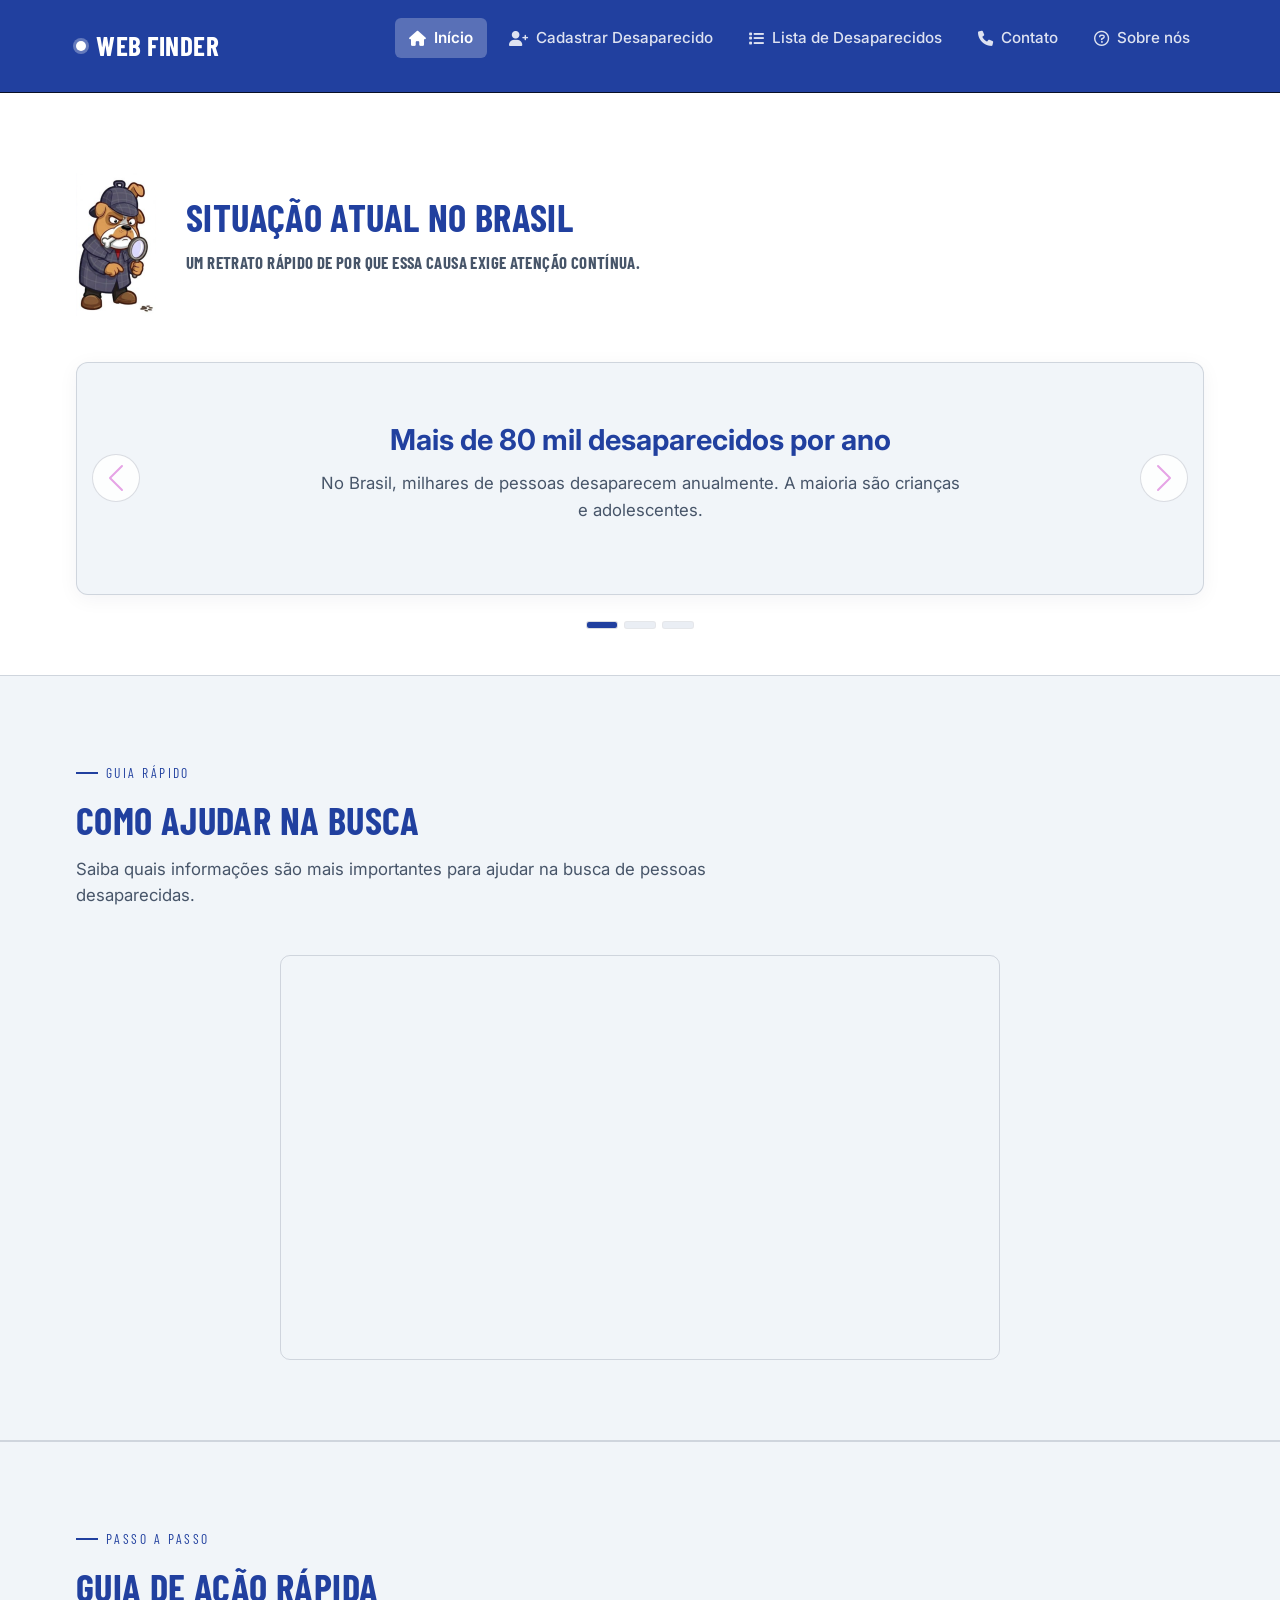
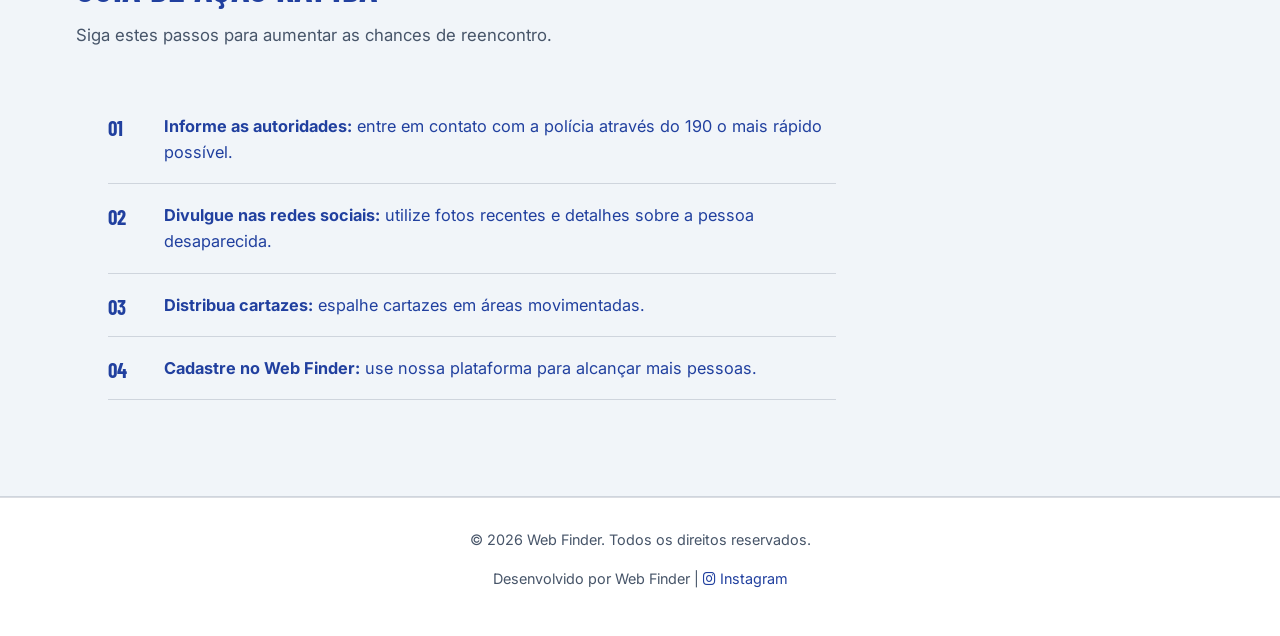
<file: index.html>
<!DOCTYPE html>
<html lang="pt-BR">
<head>
    <meta charset="UTF-8">
    <meta name="viewport" content="width=device-width, initial-scale=1.0">
    <title>Web Finder — Ajude a Encontrar Pessoas Desaparecidas</title>
    <meta name="description" content="Web Finder é uma plataforma para cadastrar e divulgar casos de pessoas desaparecidas no Brasil.">
    
    <!-- Bootstrap 5.3 CSS -->
    <link href="https://cdn.jsdelivr.net/npm/bootstrap@5.3.3/dist/css/bootstrap.min.css" rel="stylesheet">
    
    <!-- Fontes e Ícones -->
    <link rel="preconnect" href="https://fonts.googleapis.com">
    <link rel="preconnect" href="https://fonts.gstatic.com" crossorigin>
    <link href="https://fonts.googleapis.com/css2?family=Barlow+Condensed:wght@500;600;700&family=Inter:wght@400;500;600&display=swap" rel="stylesheet">
    <link rel="stylesheet" href="https://cdnjs.cloudflare.com/ajax/libs/font-awesome/6.0.0-beta3/css/all.min.css">
    
    <!-- CSS Customizado -->
    <link rel="stylesheet" href="home.css">
    <link rel="icon" href="WEBFINDER.jpg">
</head>

<body>
    <header>
        <div class="container">
            <a href="index.html" class="brand">
                <span class="brand-mark"></span>
                Web Finder
            </a>

            <button class="menu-toggle" id="menu-toggle" aria-label="Abrir menu" aria-expanded="false" aria-controls="nav-menu">
                <i class="fas fa-bars"></i>
            </button>

            <nav id="nav-menu">
                <ul>
                    <li><a href="index.html" class="active"><i class="fas fa-home"></i> Início</a></li>
                    <li><a href="cadastro.html"><i class="fas fa-user-plus"></i> Cadastrar Desaparecido</a></li>
                    <li><a href="lista.html"><i class="fas fa-list"></i> Lista de Desaparecidos</a></li>
                    <li><a href="contato.html"><i class="fas fa-phone"></i> Contato</a></li>
                    <li><a href="sobre.html"><i class="fa-regular fa-circle-question"></i> Sobre nós</a></li>
                    <!-- Ícone da aba do navegador (Favicon) -->
                    <link rel="icon" type="image png" href="aufinder2.png">
                    
                </ul>
            </nav>
        </div>
    </header>

    <!-- Seção do Carrossel (Bootstrap 5.3) -->
    <section id="info-desaparecidos" class="info-desaparecidos">
        <div class="container">
            <div class="section-head">
                <div class="header-detective">
                <img src="aufinder1.png" alt="Detetive" class="detective-img">
                <h1 class="detective-title"</h1>
                <h2>Situação atual no Brasil 
                   <p>Um retrato rápido de por que essa causa exige atenção contínua.</p></h2>
                </div>
             </div>

              <!-- Carrossel Bootstrap 5.3 -->
              <div id="myCarousel" class="carousel slide custom-carousel" data-bs-ride="carousel">
                <div class="carousel-indicators">
                    <button type="button" data-bs-target="#myCarousel" data-bs-slide-to="0" class="active" aria-current="true" aria-label="Slide 1"></button>
                    <button type="button" data-bs-target="#myCarousel" data-bs-slide-to="1" aria-label="Slide 2"></button>
                    <button type="button" data-bs-target="#myCarousel" data-bs-slide-to="2" aria-label="Slide 3"></button>
                </div>

                <div class="carousel-inner">
                    <div class="carousel-item active">
                        <div class="carousel-card">
                            <h3>Mais de 80 mil desaparecidos por ano</h3>
                            <p>No Brasil, milhares de pessoas desaparecem anualmente. A maioria são crianças e adolescentes.</p>
                        </div>
                    </div>
                    <div class="carousel-item">
                        <div class="carousel-card">
                            <h3>Ajude na busca</h3>
                            <p>Informações detalhadas aumentam as chances de reencontro. Cadastre fotos e dados importantes.</p>
                        </div>
                    </div>
                    <div class="carousel-item">
                        <div class="carousel-card">
                            <h3>Tempo é essencial</h3>
                            <p>Agir rapidamente é crucial. Utilize nossa plataforma para divulgar casos e alcançar mais pessoas.</p>
                        </div>
                    </div>
                </div>

                <button class="carousel-control-prev" type="button" data-bs-target="#myCarousel" data-bs-slide="prev">
                    <span class="carousel-control-prev-icon" aria-hidden="true"></span>
                    <span class="visually-hidden">Anterior</span>
                </button>
                <button class="carousel-control-next" type="button" data-bs-target="#myCarousel" data-bs-slide="next">
                    <span class="carousel-control-next-icon" aria-hidden="true"></span>
                    <span class="visually-hidden">Próximo</span>
                </button>
            </div>
        </div>
    </section>

    <section id="guia-desaparecidos" class="guia-desaparecidos">
        <div class="container">
            <div class="section-head">
                <span class="eyebrow">Guia rápido</span>
                <h2>Como ajudar na busca</h2>
                <p>Saiba quais informações são mais importantes para ajudar na busca de pessoas desaparecidas.</p>
            </div>
            <div class="video-container">
                <iframe src="https://www.youtube.com/embed/4q6k_8BEk0E" title="Guia: como ajudar na busca de pessoas desaparecidas"
                    frameborder="0" allowfullscreen loading="lazy"></iframe>
            </div>
        </div>
    </section>

    <section id="acao-rapida" class="acao-rapida">
        <div class="container">
            <div class="section-head">
                <span class="eyebrow">Passo a passo</span>
                <h2>Guia de ação rápida</h2>
                <p>Siga estes passos para aumentar as chances de reencontro.</p>
            </div>
            <ol>
                <li><strong>Informe as autoridades:</strong> <span>entre em contato com a polícia através do 190 o mais rápido possível.</span></li>
                <li><strong>Divulgue nas redes sociais:</strong> <span>utilize fotos recentes e detalhes sobre a pessoa desaparecida.</span></li>
                <li><strong>Distribua cartazes:</strong> <span>espalhe cartazes em áreas movimentadas.</span></li>
                <li><strong>Cadastre no Web Finder:</strong> <span>use nossa plataforma para alcançar mais pessoas.</span></li>
            </ol>
        </div>
    </section>

    <footer>
        <p>© 2026 Web Finder. Todos os direitos reservados.</p>
        <p>Desenvolvido por Web Finder | <a href="https://www.instagram.com/web.finder___2025?utm_source=qr&igsh=cWY5eGM1aW0zeXFv" target="_blank" rel="noopener"><i class="fa-brands fa-instagram"></i> Instagram</a></p>
    </footer>

    <!-- JS do Bootstrap 5.3 -->
    <script src="https://cdn.jsdelivr.net/npm/bootstrap@5.3.3/dist/js/bootstrap.bundle.min.js"></script>

    <script>
        const toggle = document.getElementById('menu-toggle');
        const nav = document.getElementById('nav-menu');

        toggle.addEventListener('click', () => {
            const isOpen = nav.classList.toggle('open');
            toggle.classList.toggle('active');
            toggle.setAttribute('aria-expanded', isOpen);
        });
    </script>
</body>

</html>
</file>
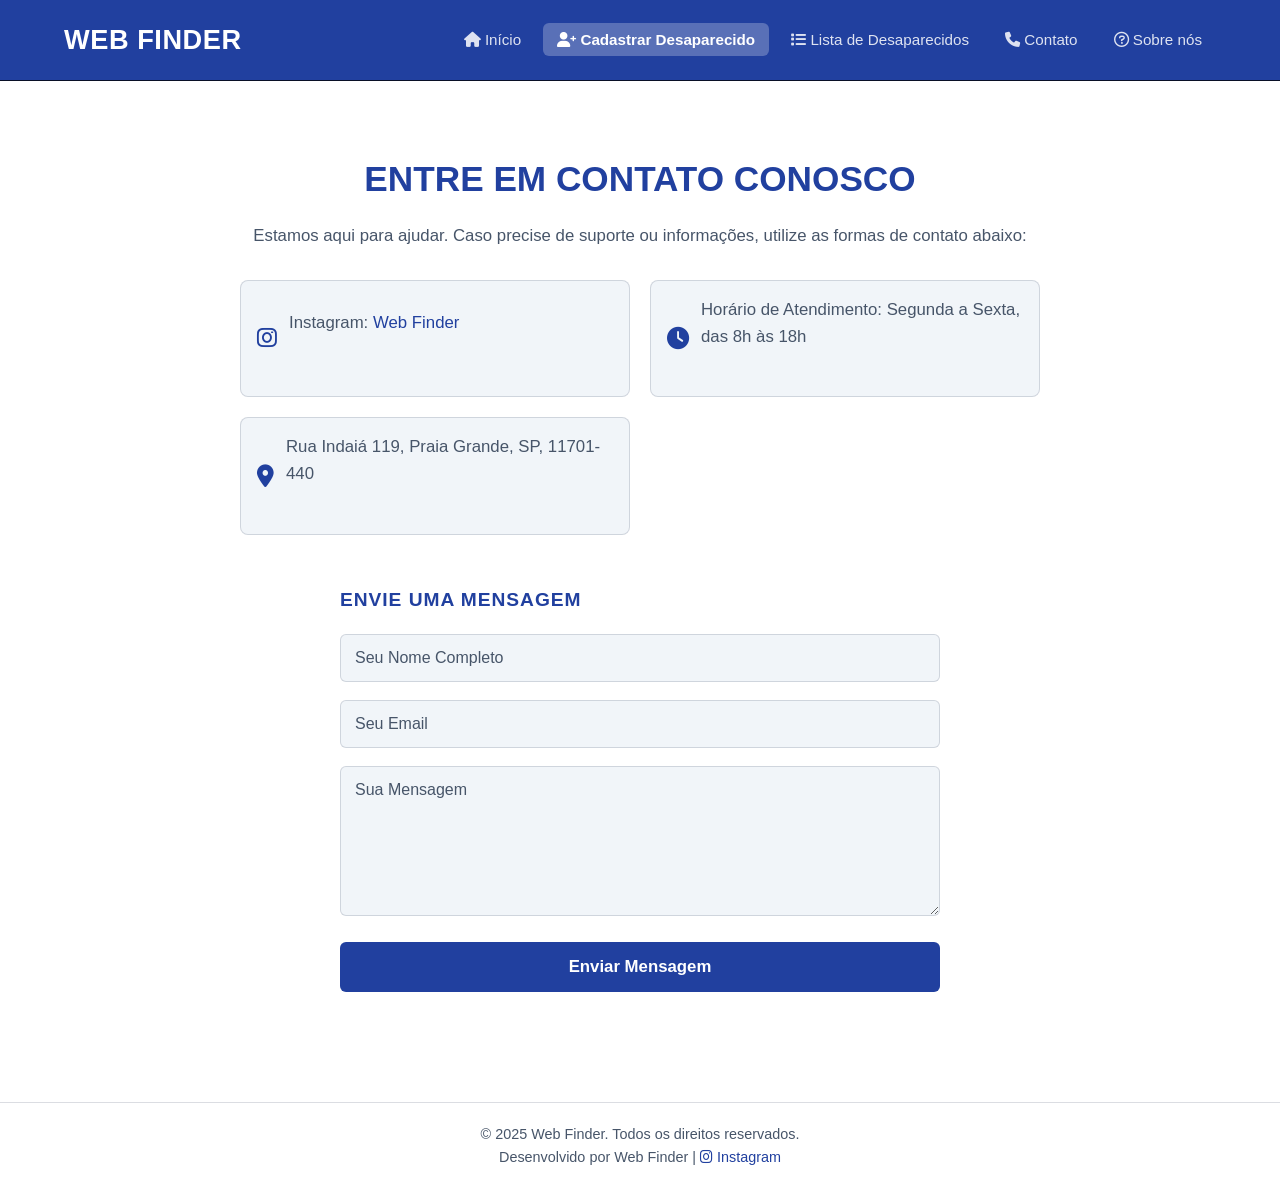
<file: contato.html>
<!--By Guilherme -->


<!DOCTYPE html>
<html lang="pt-BR">

<head>
    <meta charset="UTF-8">
    <meta name="viewport" content="width=device-width, initial-scale=1.0">
    <title>Web Finder</title>
    <link rel="stylesheet" href="contato.css">
    <link rel="stylesheet" href="https://cdnjs.cloudflare.com/ajax/libs/font-awesome/6.0.0-beta3/css/all.min.css">
  <link rel="icon" href="WEBFINDER.jpg">
</head>

<body>
<header>
  <div class="container">
    <h1>Web Finder</h1>

    <!-- Botão do menu hamburguer -->
    <button class="menu-toggle" id="menu-toggle" aria-label="Abrir menu">
      <i class="fas fa-bars"></i>
    </button>

    <nav id="nav-menu">
      <ul>
       <li><a href="index.html"><i class="fas fa-home"></i> Início</a></li>
                    <li><a href="cadastro.html" class="active"><i class="fas fa-user-plus"></i> Cadastrar Desaparecido</a></li>
                    <li><a href="lista.html"><i class="fas fa-list"></i> Lista de Desaparecidos</a></li>
                    <li><a href="contato.html"><i class="fas fa-phone"></i> Contato</a></li>
                    <li><a href="sobre.html"><i class="fa-regular fa-circle-question"></i> Sobre nós</a></li>
      </ul>
    </nav>
  </div>
</header>

    <section id="contato" class="contato">
        <div class="container">
            <h2>Entre em Contato Conosco</h2>
            <p>Estamos aqui para ajudar. Caso precise de suporte ou informações, utilize as formas de contato abaixo:
            </p>

            <!-- Informações de contato direto -->
            <div class="informacoes-contato">
                <div class="info-item">
                    <i class="fa-brands fa-instagram"></i>
                    <p>Instagram: <a
                            href="https://www.instagram.com/web.finder___2025?utm_source=qr&igsh=cWY5eGM1aW0zeXFv">Web
                            Finder</a></p>
                </div>
            
                <div class="info-item">
                    <i class="fas fa-clock"></i>
                    <p>Horário de Atendimento: Segunda a Sexta, das 8h às 18h</p>
                </div>
                <div class="info-item">
                    <i class="fas fa-map-marker-alt"></i>
                    <p>Rua Indaiá 119, Praia Grande, SP, 11701-440</p>
                </div>
            </div>

            <!-- Formulário de contato -->
            <form>
                <h3>Envie uma Mensagem</h3>
                <div class="form-group">
                    <input type="text" name="nome" placeholder="Seu Nome Completo" required>
                </div>
                <div class="form-group">
                    <input type="email" name="email" placeholder="Seu Email" required>
                </div>
                <div class="form-group">
                    <textarea name="mensagem" placeholder="Sua Mensagem" required></textarea>
                </div>
                <button type="submit" class="btn-enviar">Enviar Mensagem</button>
            </form>
        </div>
    </section>


    <footer>
        <p>© 2025 Web Finder. Todos os direitos reservados.</p>
        <p>Desenvolvido por Web Finder | <a href="https://www.instagram.com/web.finder___2025?utm_source=qr&igsh=cWY5eGM1aW0zeXFv" target="_blank"><i
                    class="fa-brands fa-instagram"></i> Instagram</a></p>
    </footer>


            <script>
        const toggle = document.getElementById('menu-toggle');
const nav = document.getElementById('nav-menu');

toggle.addEventListener('click', () => {
  nav.classList.toggle('open');
  toggle.classList.toggle('active');
});
    </script>
</body>


</html>
</file>
<file: home.css>
/* ==========================================================================
   Variáveis — Tema Claro com Detalhes no Azul do Logo (#0F1B3E)
   ========================================================================== */

:root {
    --ink: #ffffffd6;             /* Fundo da página (Branco) */
    --panel: #F1F5F9;           /* Fundo dos cartões e seções */
    --panel-light: #E2E8F0;     /* Fundo de hover/elementos */
    --off-white: #21409f;       /* Cor principal de texto (Escuro) */
    --muted: #475569;           /* Cor secundária de texto */
    
    /* Cores extraídas diretamente da imagem do WEBFINDER */
    --blue: #21409f;            /* Azul Marinho Escuro do Logo */
    --blue-dark: #091026;       /* Tom mais escuro para hover/mobile */
    --line: rgba(15, 27, 62, 0.15); /* Linha divisória suave */

    --font-display: 'Barlow Condensed', 'Arial Narrow', sans-serif;
    --font-body: 'Inter', 'Segoe UI', Arial, sans-serif;
    .header-detective {
  display: flex;
  align-items: center; /* Alinha o texto verticalmente com a imagem */
  gap: 15px;           /* Espaço entre a imagem e o texto */
  .logo {
  display: flex;
  align-items: center;
  gap: 10px;
  text-decoration: none;
  color: #FFFFFF;
  font-weight: 800;
  font-size: 1.4rem;
  letter-spacing: 0.5px;
}

.logo-png {
  width: 40px;          /* Ajusta o tamanho da cabeça do mascote */
  height: 40px;
  object-fit: contain;
  border-radius: 50%;   /* Deixa a imagem redonda caso a imagem original seja quadrada */
}
}

.detective-img {
  width: 80px;        /* Ajuste a largura da imagem conforme necessário */
  height: auto;
}

.detective-title {
  font-size: 1.5rem;
  color: var(--off-white, #1e293b); /* Adapta-se ao tema */
  margin: 0;
  .situacao-header {
  padding: 40px 20px 20px;
  display: flex;
  justify-content: center;
}

.situacao-container {
  display: flex;
  align-items: center;
  gap: 20px;
  max-width: 900px;
  width: 100%;
}

.detective-img {
  width: 110px;
  height: auto;
  flex-shrink: 0;
}

.situacao-texto h2 {
  font-family: var(--font-display, sans-serif);
  font-size: 2.2rem;
  font-weight: 800;
  color: var(--blue, #0F1B3E);
  line-height: 1.1;
  margin-bottom: 8px;
}

.situacao-texto p {
  font-size: 1.05rem;
  color: var(--muted, #475569);
  margin: 0;
  max-width: 500px;
}

/* Ajuste Responsivo */
@media (max-width: 600px) {
  .situacao-container {
    flex-direction: column;
    text-align: center;
  }
  
  .situacao-texto p {
    margin: auto;
  }
}
}
}

* {
    margin: 0;
    padding: 0;
    box-sizing: border-box;
}

html {
    scroll-behavior: smooth;
}

body {
    background-color: var(--ink);
    color: var(--off-white);
    font-family: var(--font-body);
    line-height: 1.6;
}

a {
    color: inherit;
    text-decoration: none;
}

.container {
    width: 90%;
    max-width: 1200px;
    margin: auto;
}

/* Rótulo e detalhes em azul */
.eyebrow {
    display: inline-flex;
    align-items: center;
    gap: 8px;
    font-family: var(--font-display);
    font-size: 0.85rem;
    letter-spacing: 0.18em;
    text-transform: uppercase;
    color: var(--blue);
    margin-bottom: 14px;
}

.eyebrow::before {
    content: "";
    width: 22px;
    height: 2px;
    background: var(--off-white);
}

/* ==========================================================================
   Header — Fundo no Azul do Logo com Textos Brancos
   ========================================================================== */

header {
    background: var(--blue);
    border-bottom: 1px solid var(--blue-dark);
    padding: 18px 0;
    position: sticky;
    top: 0;
    z-index: 100;
}

header .container {
    display: flex;
    align-items: center;
    justify-content: space-between;
}

.brand {
    display: flex;
    align-items: center;
    gap: 10px;
    font-family: var(--font-display);
    font-size: 1.7rem;
    font-weight: 700;
    letter-spacing: 0.02em;
    text-transform: uppercase;
    color: #FFFFFF;
}

.brand .brand-mark {
    width: 10px;
    height: 10px;
    background: #FFFFFF;
    border-radius: 50%;
    flex-shrink: 0;
    box-shadow: 0 0 0 3px rgba(255, 255, 255, 0.3);
}

.menu-toggle {
    display: none;
    background: none;
    border: none;
    font-size: 1.6rem;
    color: #FFFFFF;
    cursor: pointer;
}

nav ul {
    list-style: none;
    display: flex;
    gap: 8px;
}

nav ul li a {
    display: flex;
    align-items: center;
    gap: 8px;
    color: rgba(255, 255, 255, 0.85);
    font-size: 0.95rem;
    font-weight: 500;
    padding: 8px 14px;
    border-radius: 6px;
    transition: color 0.2s, background 0.2s;
}

nav ul li a:hover {
    color: #FFFFFF;
    background: rgba(255, 255, 255, 0.15);
}

nav ul li a.active {
    color: #FFFFFF;
    background: rgba(255, 255, 255, 0.25);
    font-weight: 600;
}

/* Seções Gerais */
section {
    padding: 80px 0;
}

.section-head {
    max-width: 640px;
    margin-bottom: 46px;
}

.section-head h2 {
    font-family: var(--font-display);
    font-size: 2.4rem;
    text-transform: uppercase;
    font-weight: 700;
    letter-spacing: 0.01em;
    color: var(--off-white);
}

.section-head p {
    color: var(--muted);
    margin-top: 12px;
    font-size: 1.05rem;
}

/* ==========================================================================
   Estilização do Carrossel Bootstrap 5.3 (Light + Azul Logo)
   ========================================================================== */

.info-desaparecidos {
    background: var(--ink);
}

.custom-carousel {
    background: var(--panel);
    border: 1px solid var(--line);
    border-radius: 12px;
    padding: 50px 40px 60px;
    position: relative;
    box-shadow: 0 4px 20px rgba(15, 27, 62, 0.05);
}

.carousel-card {
    text-align: center;
    padding: 10px 40px;
}

.carousel-card h3 {
    font-size: 1.8rem;
    font-weight: 700;
    color: var(--blue);
    margin-bottom: 12px;
}

.carousel-card p {
    color: var(--muted);
    font-size: 1.05rem;
    max-width: 650px;
    margin: 0 auto;
}

/* Setas de Navegação */
.custom-carousel .carousel-control-prev,
.custom-carousel .carousel-control-next {
    width: 48px;
    height: 48px;
    top: 50%;
    transform: translateY(-50%);
    background: var(--ink);
    border: 1px solid var(--line);
    border-radius: 50%;
    opacity: 1;
    transition: background 0.2s, border-color 0.2s;
}

.custom-carousel .carousel-control-prev { left: 15px; }
.custom-carousel .carousel-control-next { right: 15px; }

.custom-carousel .carousel-control-prev:hover,
.custom-carousel .carousel-control-next:hover {
    background: var(--blue);
    border-color: var(--blue);
}

/* Ícone das setas no tom do azul do logo (brancas ao passar o mouse) */
.custom-carousel .carousel-control-prev-icon,
.custom-carousel .carousel-control-next-icon {
    filter: invert(10%) sepia(35%) saturate(3000%) hue-rotate(205deg) brightness(90%) contrast(100%);
}

.custom-carousel .carousel-control-prev:hover .carousel-control-prev-icon,
.custom-carousel .carousel-control-next:hover .carousel-control-next-icon {
    filter: brightness(0) invert(1);
}

/* Indicadores do carrossel */
.custom-carousel .carousel-indicators {
    margin-bottom: -35px;
}

.custom-carousel .carousel-indicators [data-bs-target] {
    background-color: var(--panel-light);
    border: 1px solid var(--line);
    height: 6px;
    border-radius: 3px;
    opacity: 0.7;
    transition: all 0.3s ease;
}

.custom-carousel .carousel-indicators .active {
    background-color: var(--blue);
    width: 30px;
    opacity: 1;
}

/* Guia em Vídeo & Ação Rápida */
.guia-desaparecidos, .acao-rapida {
    background: var(--panel);
    border-top: 1px solid var(--line);
    border-bottom: 1px solid var(--line);
}

.guia-desaparecidos .video-container {
    display: flex;
    justify-content: center;
}

.guia-desaparecidos iframe {
    width: 100%;
    max-width: 720px;
    height: 405px;
    border-radius: 10px;
    border: 1px solid var(--line);
}

.acao-rapida ol {
    list-style: none;
    counter-reset: passo;
    max-width: 760px;
}

.acao-rapida ol li {
    counter-increment: passo;
    position: relative;
    padding: 18px 0 18px 56px;
    border-bottom: 1px solid var(--line);
    font-size: 1.02rem;
    color: var(--off-white);
}

.acao-rapida ol li::before {
    content: counter(passo, decimal-leading-zero);
    position: absolute;
    left: 0;
    top: 16px;
    font-family: var(--font-display);
    font-size: 1.3rem;
    color: var(--blue);
    font-weight: 700;
}

/* Rodapé */
footer {
    background: var(--ink);
    border-top: 1px solid var(--line);
    text-align: center;
    padding: 30px 20px;
    color: var(--muted);
    font-size: 0.9rem;
}

footer a {
    color: var(--blue);
}

/* Responsivo */
@media (max-width: 768px) {
    .menu-toggle { display: block; }
    nav {
        position: absolute;
        top: 100%;
        left: 0;
        right: 0;
        background: var(--blue-dark);
        border-bottom: 1px solid var(--line);
        max-height: 0;
        overflow: hidden;
        transition: max-height 0.3s ease;
    }
    nav.open { max-height: 400px; }
    nav ul { flex-direction: column; padding: 10px 20px 20px; }
    .custom-carousel .carousel-control-prev,
    .custom-carousel .carousel-control-next { display: none; }
    .carousel-card { padding: 10px 0; }
}
</file>
<file: contato.css>
/* ==========================================================================
   Web Finder — contato.css
   Página: Entre em Contato
   Usa a mesma identidade visual de home.css
   ========================================================================== */

:root {
    --ink: #ffffffd6;             /* Fundo da página (Branco) */
    --panel: #F1F5F9;           /* Fundo dos cartões e seções */
    --panel-light: #E2E8F0;     /* Fundo de hover/elementos */
    --off-white: #21409f;       /* Cor principal de texto (Escuro) */
    --muted: #475569;           /* Cor secundária de texto */
    
    /* Cores extraídas do Logo WEBFINDER */
    --blue: #21409f;            /* Azul Marinho Escuro do Logo */
    --blue-dark: #091026;       /* Tom mais escuro para hover/mobile */
    --line: rgba(15, 27, 62, 0.15); /* Linha divisória suave */

    --font-display: 'Barlow Condensed', 'Arial Narrow', sans-serif;
    --font-body: 'Inter', 'Segoe UI', Arial, sans-serif;
}

* {
    margin: 0;
    padding: 0;
    box-sizing: border-box;
    font-family: var(--font-body);
}

body {
    background-color: var(--ink);
    color: var(--off-white);
    line-height: 1.6;
}

.container {
    width: 90%;
    max-width: 1200px;
    margin: auto;
}

/* ==========================================================================
   Cabeçalho
   ========================================================================== */

header {
    background: var(--blue);
    border-bottom: 1px solid var(--blue-dark);
    padding: 18px 0;
    position: sticky;
    top: 0;
    z-index: 100;
}

header .container {
    display: flex;
    align-items: center;
    justify-content: space-between;
}

header h1 {
    font-family: var(--font-display);
    font-size: 1.7rem;
    text-transform: uppercase;
    letter-spacing: 0.02em;
    color: #FFFFFF;
}

nav ul {
    list-style: none;
    display: flex;
    justify-content: center;
    flex-wrap: wrap;
    gap: 8px;
    padding: 0;
}

nav ul li a {
    color: rgba(255, 255, 255, 0.85);
    text-decoration: none;
    font-size: 0.95rem;
    font-weight: 500;
    padding: 8px 14px;
    border-radius: 6px;
    transition: color 0.2s, background 0.2s;
}

nav ul li a:hover {
    color: #FFFFFF;
    background: rgba(255, 255, 255, 0.15);
}

nav ul li a.active {
    color: #FFFFFF;
    background: rgba(255, 255, 255, 0.25);
    font-weight: 600;
}

/* ==========================================================================
   Seção de Contato
   ========================================================================== */

.contato {
    background-color: var(--ink);
    text-align: center;
    padding: 70px 20px;
}

.contato h2 {
    font-family: var(--font-display);
    text-transform: uppercase;
    font-weight: 700;
    font-size: 2.2rem;
    margin-bottom: 16px;
}

.contato p {
    font-size: 1.05rem;
    color: var(--muted);
    margin-bottom: 30px;
}

.informacoes-contato {
    display: grid;
    grid-template-columns: 1fr 1fr;
    gap: 20px;
    max-width: 800px;
    margin: 0 auto 50px;
    text-align: left;
}

.info-item {
    display: flex;
    align-items: center;
    gap: 12px;
    font-size: 1.05rem;
    background: var(--panel);
    border: 1px solid var(--line);
    border-radius: 8px;
    padding: 16px;
}

.info-item i {
    font-size: 1.4rem;
    color: var(--blue);
    flex-shrink: 0;
}

.info-item a {
    color: var(--blue);
    text-decoration: none;
    transition: color 0.2s;
}

.info-item a:hover {
    color: var(--blue-dark);
}

/* Formulário de contato */
.contato form {
    max-width: 600px;
    margin: auto;
    display: flex;
    flex-direction: column;
    gap: 18px;
    text-align: left;
}

.contato form h3 {
    font-family: var(--font-display);
    text-transform: uppercase;
    letter-spacing: 0.05em;
    color: var(--off-white);
    font-size: 1.2rem;
}

.form-group input,
.form-group textarea {
    width: 100%;
    padding: 14px;
    font-size: 1rem;
    background: var(--panel);
    color: var(--off-white);
    border: 1px solid var(--line);
    border-radius: 6px;
    transition: border-color 0.2s;
}

.form-group input::placeholder,
.form-group textarea::placeholder {
    color: var(--muted);
}

.form-group input:focus,
.form-group textarea:focus {
    border-color: var(--blue);
    outline: none;
}

.form-group textarea {
    height: 150px;
    resize: vertical;
}

.btn-enviar {
    padding: 15px;
    font-size: 1.05rem;
    font-weight: 600;
    color: #FFFFFF;
    background-color: var(--blue);
    border: none;
    border-radius: 6px;
    cursor: pointer;
    transition: background-color 0.2s, transform 0.15s;
}

.btn-enviar:hover {
    background-color: var(--blue-dark);
    transform: translateY(-2px);
}

.btn-enviar:active {
    transform: translateY(1px);
}

/* ==========================================================================
   Rodapé
   ========================================================================== */

footer {
    text-align: center;
    background-color: var(--ink);
    border-top: 1px solid var(--line);
    color: var(--muted);
    padding: 20px 15px;
    margin-top: 40px;
    font-size: 0.9rem;
}

footer a {
    color: var(--blue);
    text-decoration: none;
    transition: color 0.2s;
}

footer a:hover {
    color: var(--blue-dark);
}

/* ==========================================================================
   Responsivo + menu hamburguer
   ========================================================================== */

.menu-toggle {
    display: none;
    background: none;
    border: none;
    font-size: 1.6rem;
    color: #FFFFFF;
    cursor: pointer;
    transition: transform 0.3s ease;
}

.menu-toggle.active i {
    transform: rotate(90deg);
}

@media (max-width: 768px) {
    .informacoes-contato {
        grid-template-columns: 1fr;
    }

    header .container {
        flex-direction: row;
        justify-content: space-between;
        align-items: center;
    }

    nav {
        position: absolute;
        top: 100%;
        left: 0;
        right: 0;
        background-color: var(--blue-dark);
        border-bottom: 1px solid var(--line);
        max-height: 0;
        overflow: hidden;
        transition: max-height 0.3s ease-out;
        text-align: center;
    }

    nav.open {
        max-height: 300px;
    }

    nav ul {
        flex-direction: column;
        padding: 10px 0 20px;
        gap: 4px;
    }

    nav ul li a {
        display: block;
        padding: 12px 0;
    }

    .menu-toggle {
        display: block;
    }
}

@media (prefers-reduced-motion: reduce) {
    * {
        transition: none !important;
    }
}
</file>
